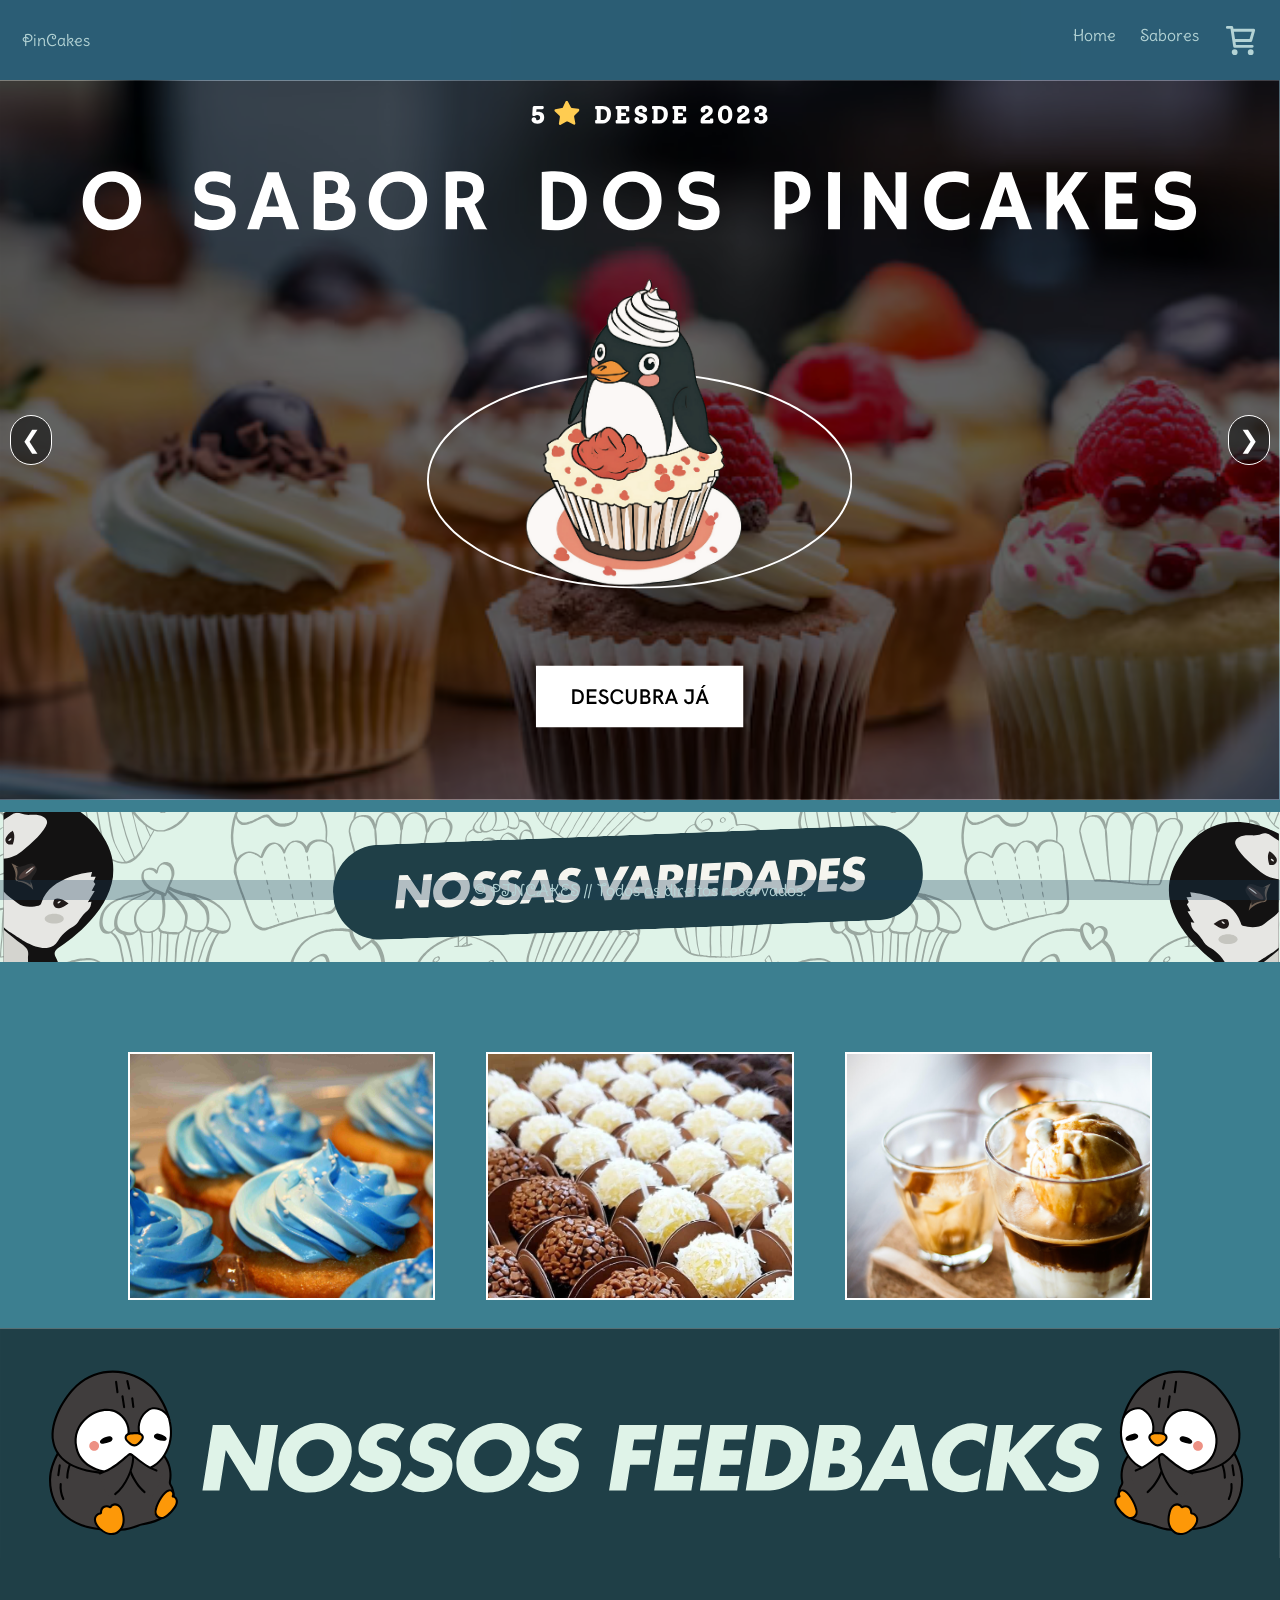
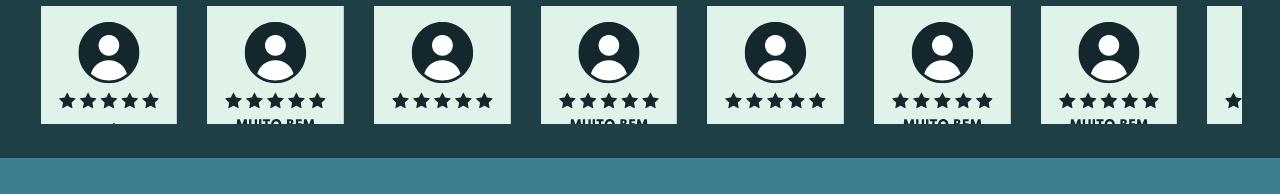
<file: index.html>
<!DOCTYPE html>
<html>


<head>
  <meta charset="utf-8">
  <meta name="viewport" content="width=device-width">
  <link rel="icon" href="Logo.png">
  <link rel="stylesheet" href="style.css">
  <link rel="icon" href="Logo.png">
  <title>Pincakes</title>
</head>


<body>
  <div class="header">
    <a href="#default" class="logo">PinCakes</a>
    <div class="header-right">
      <a id="HOME">Home</a>
      <a id="SABORES">Sabores</a>
      <a id="cart">
        <img src="cartBlue.svg">
      </a>
    </div>
  </div>


  <!--==HOME==-->
  <!--==caso dê errado é só deletar tudo menso essa seção==-->
  <section id="home">

    <!-- slider SOCORRO -->

    <!-- https://youtu.be/gLK3Svsxx-Q?si=nsEf-0L0qpTqGsRR LINK DO BAGULHO Q PEGUEI DE IDEIA -->

    <div class="image-slider">
      <div class="slides">
        <div class="slide"><img src="Designsemnome.svg" alt="Imagem 1"></div>
        <div class="slide"><img src="vendidos.svg" alt="Imagem 2"></div>
        <div class="slide"><img src="info.svg" alt="Image 3"></div>
      </div>
      <!-- AREA DE NAVEGAÇÃO AI MEU DEUSO -->
      <button class="nav prev" onclick="prevSlide()">❮</button>
      <button class="nav next" onclick="nextSlide()">❯</button>
    </div>
    <!-- VARIEDADES-->
    <div class="contenthome"></div>
    <div class="contenthome2">
      <div class="box1"><a href="#cardapio">
          <div class="fundin"></div>
          <div class="contentText1">CUPCAKES</div></a>
      </div>
      <div class="box2"><a href="#cardapio">
          <div class="fundin"></div>
          <div class="contentText1">DOCES</div></a>
      </div>
         <div class="box3"><a href="#cardapio">
          <div class="fundin"></div>
          <div class="contentText1">BEBIDAS</div></a>
      </div>
  </div>  
  <div class="feedback"></div>
  <div class="feedbackContent">
    <div class="sliderFed">
        <div class="slide_track">
      <!-- fEEDBACKS-->
      <div class="slideFed">
        <img  class="fed"   src="feedbackcard1.svg">
      </div>
      <div class="slideFed">
        <img  class="fed"   src="feedbackcard2.svg">
      </div>
      <div class="slideFed">
        <img  class="fed"    src="feedbackcard3.svg">
      </div>
      <div class="slideFed">
        <img class="fed"    src="feedbackcard2.svg">
      </div>
      <div class="slideFed">
        <img  class="fed" src="feedbackcard3.svg">
      </div>
      <div class="slideFed">
        <img  class="fed" src="feedbackcard2.svg">
      </div>
      <div class="slideFed">
        <img class="fed"    src="feedbackcard2.svg">
      </div>
      <div class="slideFed">
        <img  class="fed" src="feedbackcard3.svg">
      </div>
      <div class="slideFed">
        <img  class="fed" src="feedbackcard2.svg">
      </div>
    <!-- duplicar pro infinito e além-->
    <div class="slideFed">
      <img   class="fed" src="feedbackcard1.svg">
    </div>
    <div class="slideFed">
    <img class="fed"   src="feedbackcard2.svg">
    </div>
    <div class="slideFed">
    <img  class="fed"   src="feedbackcard3.svg">
    </div>
    <div class="slideFed">
    <img  class="fed"  src="feedbackcard2.svg">
    </div>
    <div class="slideFed">
    <img  class="fed"  src="feedbackcard3.svg">
    </div>
    <div class="slideFed">
    <img  class="fed"   src="feedbackcard2.svg">
    </div>
    <div class="slideFed">
      <img class="fed"    src="feedbackcard2.svg">
    </div>
    <div class="slideFed">
      <img  class="fed" src="feedbackcard3.svg">
    </div>
    <div class="slideFed">
      <img  class="fed" src="feedbackcard2.svg">
    </div>
        </div>
    </div>
  </div>
    <br>
  </section>

  <!--==CARRINHO==-->
  <section id="carrinho" style="display: none;">

    <div id="formulario">
      <div id="titulario">
        <img src="pagamento.svg">
      </div>
      <div id="listaPrecos">
      </div>
      <div id="total">Total: R$ 00.00</div>
      <div id="finalizacao">
        <div id="informacao">
          <form id="forms">
            <label for="nome">Nome:</label>
            <input type="text" id="nome" name="nome" placeholder="Digite seu nome" required><br>
            <label for="email">Email:</label>
            <input type="email" id="email" name="email" placeholder="Digite seu email" required><br>
            <label for="telefone">Telefone:</label>
            <input type="text" id="telefone" name="telefone" placeholder="Digite seu telefone" required><br>
            <label for="endereco">Endereço:</label>
            <input type="text" id="endereco" name="endereco" placeholder="Digite seu endereço" required>
        </div>
        <div id="container">
          <button type="reset" class="botoes">Limpar</button>
          <button type="submit" id="enviar" class="botoes">Pagar</button>
          </form>
        </div>
      </div>
    </div>
    <br>
  </section>

  <!--==CARDAPIO==-->
  <section id="cardapio" style="display: none;">

    <div id="cardapioPng"></div>
    <div id="cupcakeNome"></div>
    <div id="caixaProdutos">

      <div class="produtos" id="Oceano">
        <h3 class="tituloP">Oceano</h3>
        <img src="bluevelvet.jpg" class="produtoI">
        <p class="produtoD">blue velvet</p>
        <p class="produtoP"><a>R$</a><a class="produtoPN">9.90</a></p>
        <button class="comprar">Adicionar ao Carrinho!</button>
      </div>

      <div class="produtos" id="Bicada">
        <h3 class="tituloP">Bicada</h3>
        <img src="Cup.jpg" class="produtoI">
        <p class="produtoD">chocolate</p>
        <p class="produtoP"><a>R$</a><a class="produtoPN">9.90</a></p>
        <button class="comprar">Adicionar ao Carrinho!</button>
      </div>
      <div class="produtos" id="Black&white">
        <h3 class="tituloP">Black&white</h3>
        <img src="black&white.jpg" class="produtoI">
        <p class="produtoD">descrição do sabor</p>
        <p class="produtoP"><a>R$</a><a class="produtoPN">9.90</a></p>
        <button class="comprar">Adicionar ao Carrinho!</button>
      </div>
      <div class="produtos" id="Princesa">
        <h3 class="tituloP">Princesa</h3>
        <img src="baixados.jpeg" class="produtoI">
        <p class="produtoD">descrição do sabor</p>
        <p class="produtoP"><a>R$</a><a class="produtoPN">9.90</a></p>
        <button class="comprar">Adicionar ao Carrinho!</button>
      </div>
      <div class="produtos" id="Noite estrelada">
        <h3 class="tituloP">Noite Estrelada</h3>
        <img src="Noiteestrelada.jpeg" class="produtoI">
        <p class="produtoD">descrição do sabor</p>
        <p class="produtoP"><a>R$</a><a class="produtoPN">9.90</a></p>
        <button class="comprar">Adicionar ao Carrinho!</button>
      </div>
      <div class="produtos" id="Valentine">
        <h3 class="tituloP">Valentine</h3>
        <img src="redVelvet.jpeg" class="produtoI">
        <p class="produtoD">red Velvet</p>
        <p class="produtoP"><a>R$</a><a class="produtoPN">9.90</a></p>
        <button class="comprar">Adicionar ao Carrinho!</button>
      </div>
      <div class="produtos" id="Natureza">
        <h3 class="tituloP">Natureza</h3>
        <img src="natureza.jpeg" class="produtoI">
        <p class="produtoD">descrição do sabor</p>
        <p class="produtoP"><a>R$</a><a class="produtoPN">9.90</a></p>
        <button class="comprar">Adicionar ao Carrinho!</button>
      </div>
      <div class="produtos" id="Laranja Lima">
        <h3 class="tituloP">Laranja Lima</h3>
        <img src="pe.jpg" class="produtoI">
        <p class="produtoD">descrição do sabor</p>
        <p class="produtoP"><a>R$</a><a class="produtoPN">9.90</a></p>
        <button class="comprar">Adicionar ao Carrinho!</button>
      </div>
      <div class="produtos" id="Hélio">
        <h3 class="tituloP">Hélio</h3>
        <img src="SOl.jpeg" class="produtoI">
        <p class="produtoD">descrição do sabor</p>
        <p class="produtoP"><a>R$</a><a class="produtoPN">9.90</a></p>
        <button class="comprar">Adicionar ao Carrinho!</button>
      </div>
      <div class="produtos" id="Bueno">
        <h3 class="tituloP">Bueno</h3>
        <img src="bueno.jpeg" class="produtoI">
        <p class="produtoD">descrição do sabor</p>
        <p class="produtoP"><a>R$</a><a class="produtoPN">9.90</a></p>
        <button class="comprar">Adicionar ao Carrinho!</button>
      </div>
      <div class="produtos" id="Minha rosa">
        <h3 class="tituloP">Minha Rosa</h3>
        <img src="minharosa.jpeg" class="produtoI">
        <p class="produtoD">descrição do sabor</p>
        <p class="produtoP"><a>R$</a><a class="produtoPN">9.90</a></p>
        <button class="comprar">Adicionar ao Carrinho!</button>
      </div>
      <div class="produtos" id="Escuridão bonita">
        <h3 class="tituloP">Escuridão bonita</h3>
        <img src="noiteestrelada.jpg" class="produtoI">
        <p class="produtoD">descrição do sabor</p>
        <p class="produtoP"><a>R$</a><a class="produtoPN">9.90</a></p>
        <button class="comprar">Adicionar ao Carrinho!</button>
      </div>
      <div class="produtos" id="Waffler">
        <h3 class="tituloP">Waffler</h3>
        <img src="waffler.jpg" class="produtoI">
        <p class="produtoD">descrição do sabor</p>
        <p class="produtoP"><a>R$</a><a class="produtoPN">9.90</a></p>
        <button class="comprar">Adicionar ao Carrinho!</button>
      </div>
      <div class="produtos" id="Amor">
        <h3 class="tituloP">Amor</h3>
        <img src="vermelho.jpg" class="produtoI">
        <p class="produtoD">descrição do sabor</p>
        <p class="produtoP"><a>R$</a><a class="produtoPN">9.90</a></p>
        <button class="comprar">Adicionar ao Carrinho!</button>
      </div>
      <div class="produtos" id="Mirtili">
        <h3 class="tituloP">Mirtili</h3>
        <img src="mirtilo.jpg" class="produtoI">
        <p class="produtoD">descrição do sabor</p>
        <p class="produtoP"><a>R$</a><a class="produtoPN">9.90</a></p>
        <button class="comprar">Adicionar ao Carrinho!</button>
      </div>

    </div>
    <!-- FIM DO CUPCAKE -->

    <div id="doceNome"></div>
    <div id="caixaProdutos">

      <div class="produtos" id="Chocolatra">
        <h3 class="tituloP">chocolatra</h3>
        <img src="brigadeiro.png" class="produtoI">
        <p class="produtoD">Brigadeiro de nutella</p>
        <p class="produtoP"><a>R$</a><a class="produtoPN">2.50</a></p>
        <button class="comprar">Adicionar ao Carrinho!</button>
      </div>


      <div class="produtos" id="Nitella">
        <h3 class="tituloP">Nitella </h3>
        <img src="brigadeiro-ninho-nutella-1.jpg" class="produtoI">
        <p class="produtoD">Ninho c/Nutella</p>
        <p class="produtoP"><a>R$</a><a class="produtoPN">3.00</a></p>
        <button class="comprar">Adicionar ao Carrinho!</button>
      </div>

      <div class="produtos" id="Paçocar">
        <h3 class="tituloP">Paçocar</h3>
        <img src="brigadeirodepacoca.jpg" class="produtoI">
        <p class="produtoD">Brigadeiro de paçoca</p>
        <p class="produtoP"><a>R$</a><a class="produtoPN">3.00</a></p>
        <button class="comprar">Adicionar ao Carrinho!</button>
      </div>

      <div class="produtos" id="Coquinho">
        <h3 class="tituloP">Coquinho</h3>
        <img src="coco.webp" class="produtoI">
        <p class="produtoD">Brigadeiro de coco</p>
        <p class="produtoP"><a>R$</a><a class="produtoPN">3.50</a></p>
        <button class="comprar">Adicionar ao Carrinho!</button>
      </div>
      <div class="produtos" id="Dog caramelo">
        <h3 class="tituloP">Dog caramelo</h3>
        <img src="docedeleite.jpg" class="produtoI">
        <p class="produtoD">doce de leite</p>
        <p class="produtoP"><a>R$</a><a class="produtoPN">3.00</a></p>
        <button class="comprar">Adicionar ao Carrinho!</button>
      </div>
      <div class="produtos" id="Nilo">
        <h3 class="tituloP">Nilo</h3>
        <img src="brigadeiroleiteninho.jpeg" class="produtoI">
        <p class="produtoD">descrição do sabor</p>
        <p class="produtoP"><a>R$</a><a class="produtoPN">3.00</a></p>
        <button class="comprar">Adicionar ao Carrinho!</button>
      </div>
      <div class="produtos" id="Adocicado">
        <h3 class="tituloP">Adocicado</h3>
        <img src="donutdeninho.jpg" class="produtoI">
        <p class="produtoD">donut de ninho</p>
        <p class="produtoP"><a>R$</a><a class="produtoPN">4.50</a></p>
        <button class="comprar">Adicionar ao Carrinho!</button>
      </div>
      <div class="produtos" id="Oreozito">
        <h3 class="tituloP">Oreozito</h3>
        <img src="donutdeoreo.jpg" class="produtoI">
        <p class="produtoD">donut de oreo</p>
        <p class="produtoP"><a>R$</a><a class="produtoPN">5.50</a></p>
        <button class="comprar">Adicionar ao Carrinho!</button>
      </div>
      <div class="produtos" id="Homer Simpson">
        <h3 class="tituloP">Homer Simpson</h3>
        <img src="donuthomer.jpg" class="produtoI">
        <p class="produtoD">donut de morango</p>
        <p class="produtoP"><a>R$</a><a class="produtoPN">5.00</a></p>
        <button class="comprar">Adicionar ao Carrinho!</button>
      </div>
      <div class="produtos" id="KitQuero">
        <h3 class="tituloP">KitQuero</h3>
        <img src="donutkitkat.avif" class="produtoI">
        <p class="produtoD">chocolate ou chocolate branco</p>
        <p class="produtoP"><a>R$</a><a class="produtoPN">5.50</a></p>
        <button class="comprar">Adicionar ao Carrinho!</button>
      </div>
      <div class="produtos" id="Moranguinho">
        <h3 class="tituloP">Moranguinho</h3>
        <img src="tortinha-de-morango.jpg" class="produtoI">
        <p class="produtoD">torta de morango</p>
        <p class="produtoP"><a>R$</a><a class="produtoPN">5.00</a></p>
        <button class="comprar">Adicionar ao Carrinho!</button>
      </div>

      <div class="produtos" id="Kabum">
        <h3 class="tituloP">Kabum</h3>
        <img src="lecado_bomba.jpg" class="produtoI">
        <p class="produtoD">bomba de chocolate</p>
        <p class="produtoP"><a>R$</a><a class="produtoPN">5.50</a></p>
        <button class="comprar">Adicionar ao Carrinho!</button>
      </div>

      <div class="produtos" id="Pudim">
        <h3 class="tituloP">Pudim</h3>
        <img src="pudim.png" class="produtoI">
        <p class="produtoD">pudim</p>
        <p class="produtoP"><a>R$</a><a class="produtoPN">4.50</a></p>
        <button class="comprar">Adicionar ao Carrinho!</button>
      </div>

      <div class="produtos" id="Neneca">
        <h3 class="tituloP">Neneca</h3>
        <img src="sonho-de-doce-de-leite.webp" class="produtoI">
        <p class="produtoD">sonho de creme de leite</p>
        <p class="produtoP"><a>R$</a><a class="produtoPN">4.50</a></p>
        <button class="comprar">Adicionar ao Carrinho!</button>
      </div>
      <div class="produtos" id="Holandesa">
        <h3 class="tituloP">Holandesa</h3>
        <img src="tortaholandesa.jpg" class="produtoI">
        <p class="produtoD">torta de chocolate, </p>
        <p class="produtoP"><a>R$</a><a class="produtoPN">5.50</a></p>
        <button class="comprar">Adicionar ao Carrinho!</button>
      </div>

    </div>
    <!-- FIM DOCE -->


    <div id="bebidaNome"></div>
    <div id="caixaProdutos">

      <div class="produtos" id="Água">
        <h3 class="tituloP">Água</h3>
        <img src="Agua-com-gas.jpg" class="produtoI">
        <p class="produtoD">sem gás ou c/gás</p>
        <p class="produtoP"><a>R$</a><a class="produtoPN">3.50</a></p>
        <button class="comprar">Adicionar ao Carrinho!</button>
      </div>

      <div class="produtos" id="Refri">
        <h3 class="tituloP">Refrigerante</h3>
        <img src="refrigerante.webp" class="produtoI">
        <p class="produtoD">coca cola, sprite, guaraná, pepsi, h20, mineirinho</p>
        <p class="produtoP"><a>R$</a><a class="produtoPN">6.50</a></p>
        <button class="comprar">Adicionar ao Carrinho!</button>
      </div>

      <div class="produtos" id="Chá">
        <h3 class="tituloP">Chá</h3>
        <img src="chá.webp" class="produtoI">
        <p class="produtoD">chá verde, camomila, lavanda, preto, hortelã</p>
        <p class="produtoP"><a>R$</a><a class="produtoPN">4.00</a></p>
        <button class="comprar">Adicionar ao Carrinho!</button>
      </div>

      <div class="produtos" id="Café">
        <h3 class="tituloP">Cafeina pura</h3>
        <img src="cafe.webp" class="produtoI">
        <p class="produtoD">cafeina</p>
        <p class="produtoP"><a>R$</a><a class="produtoPN">4.00</a></p>
        <button class="comprar">Adicionar ao Carrinho!</button>
      </div>

      <div class="produtos" id="Frappê">
        <h3 class="tituloP">Frappuccino</h3>
        <img src="frappucino.jpg" class="produtoI">
        <p class="produtoD">frappucino </p>
        <p class="produtoP"><a>R$</a><a class="produtoPN">5.50</a></p>
        <button class="comprar">Adicionar ao Carrinho!</button>
      </div>
      <div class="produtos" id="Cappuccino">
        <h3 class="tituloP">Capuccino</h3>
        <img src="capuccino.webp" class="produtoI">
        <p class="produtoD">capuccino</p>
        <p class="produtoP"><a>R$</a><a class="produtoPN">5.00</a></p>
        <button class="comprar">Adicionar ao Carrinho!</button>
      </div>
      <div class="produtos" id="Flat White">
        <h3 class="tituloP">Flat white</h3>
        <img src="Flat-White-d195a5f.png" class="produtoI">
        <p class="produtoD">cafeina com leite</p>
        <p class="produtoP"><a>R$</a><a class="produtoPN">5.50</a></p>
        <button class="comprar">Adicionar ao Carrinho!</button>
      </div>
      <div class="produtos" id="Mocha">
        <h3 class="tituloP">Mocha</h3>
        <img src="mocha.jpg" class="produtoI">
        <p class="produtoD">descrição do sabor</p>
        <p class="produtoP"><a>R$</a><a class="produtoPN">5.50</a></p>
        <button class="comprar">Adicionar ao Carrinho!</button>
      </div>
      <div class="produtos" id="Espresso">
        <h3 class="tituloP">Espresso</h3>
        <img src="espresso.jfif" class="produtoI">
        <p class="produtoD">descrição do sabor</p>
        <p class="produtoP"><a>R$</a><a class="produtoPN">4.00</a></p>
        <button class="comprar">Adicionar ao Carrinho!</button>
      </div>
      <div class="produtos" id="Macchiato">
        <h3 class="tituloP">Macchiato</h3>
        <img src="macchiato.jpg" class="produtoI">
        <p class="produtoD">descrição do sabor</p>
        <p class="produtoP"><a>R$</a><a class="produtoPN">5.50</a></p>
        <button class="comprar">Adicionar ao Carrinho!</button>
      </div>
      <div class="produtos" id="Caramel Macchiato">
        <h3 class="tituloP">Caramel Macchiato</h3>
        <img src="caramelmacchiato-2-f5d9acb8178c4136a43202100d8e61d7.jpg" class="produtoI">
        <p class="produtoD">descrição do sabor</p>
        <p class="produtoP"><a>R$</a><a class="produtoPN">6.00</a></p>
        <button class="comprar">Adicionar ao Carrinho!</button>
      </div>
      <div class="produtos" id="Americano">
        <h3 class="tituloP">Americano</h3>
        <img src=" americano.webp" class="produtoI">
        <p class="produtoD">descrição do sabor</p>
        <p class="produtoP"><a>R$</a><a class="produtoPN">5.00</a></p>
        <button class="comprar">Adicionar ao Carrinho!</button>
      </div>
      <div class="produtos" id="Espresso com pana">
        <h3 class="tituloP">Espresso com pana</h3>
        <img src="espresso-con-pana.jpg" class="produtoI">
        <p class="produtoD">descrição do sabor</p>
        <p class="produtoP"><a>R$</a><a class="produtoPN">4.50</a></p>
        <button class="comprar">Adicionar ao Carrinho!</button>
      </div>
      <div class="produtos" id="chocolate quente">
        <h3 class="tituloP">chocolate quente</h3>
        <img src="chocolate-quente.webp" class="produtoI">
        <p class="produtoD">descrição do sabor</p>
        <p class="produtoP"><a>R$</a><a class="produtoPN">5.00</a></p>
        <button class="comprar">Adicionar ao Carrinho!</button>
      </div>
      <div class="produtos" id="chocolate quente c/conhaque">
        <h3 class="tituloP">chocolate quente c/conhaque</h3>
        <img src="chocolate-quente-com-conhaque.avif" class="produtoI">
        <p class="produtoD">descrição do sabor</p>
        <p class="produtoP"><a>R$</a><a class="produtoPN">5.50</a></p>
        <button class="comprar">Adicionar ao Carrinho!</button>
      </div>
      <div class="produtos" id="Boba">
        <h3 class="tituloP">Boba tea</h3>
        <img src="boba.webp" class="produtoI">
        <p class="produtoD">descrição do sabor</p>
        <p class="produtoP"><a>R$</a><a class="produtoPN">4.50</a></p>
        <button class="comprar">Adicionar ao Carrinho!</button>
      </div>

      <div class="produtos" id="Espresso martini">
        <h3 class="tituloP">Espresso martini</h3>
        <img src="espresso martini.jpg" class="produtoI">
        <p class="produtoD">descrição do sabor</p>
        <p class="produtoP"><a>R$</a><a class="produtoPN">6.50</a></p>
        <button class="comprar">Adicionar ao Carrinho</button>
      </div>

      <div class="produtos" id="Affogato">
        <h3 class="tituloP">Affogato</h3>
        <img src="affogato.webp" class="produtoI">
        <p class="produtoD">descrição do sabor</p>
        <p class="produtoP"><a>R$</a><a class="produtoPN">5.50</a></p>
        <button class="comprar">Adicionar ao Carrinho</button>
      </div>

      <div class="produtos" id="Iced Latte">
        <h3 class="tituloP">Iced Latte</h3>
        <img src="iced latte.webp" class="produtoI">
        <p class="produtoD">descrição do sabor</p>
        <p class="produtoP"><a>R$</a><a class="produtoPN">5.00</a></p>
        <button class="comprar">Adicionar ao Carrinho</button>
      </div>

      <div class="produtos" id="Shakerato">
        <h3 class="tituloP">Shakerato</h3>
        <img src="shakerato.jpg" class="produtoI">
        <p class="produtoD">descrição do sabor</p>
        <p class="produtoP"><a>R$</a><a class="produtoPN">6.00</a></p>
        <button class="comprar">Adicionar ao Carrinho</button>
      </div>
    </div>
  </section>
  <br>

  <script type="text/javascript" src="script.js"> </script>

  <footer>&copy; PINCAKES // Todos os direitos reservados.</footer>
</body>


</html>
</file>
<file: style.css>
@import url('https://fonts.googleapis.com/css2?family=Borel&family=Comfortaa:wght@300..700&family=Delius+Swash+Caps&display=swap');
/* <uniquifier>: Use a unique and descriptive class name
 <weight>: Use a value from 300 to 700 */

.borel-regular {
  font-family: "Borel", cursive;
  font-weight: 400;
  font-style: normal;
}

.delius-swash-caps-regular {
  font-family: "Delius Swash Caps", cursive;
  font-weight: 400;
  font-style: normal;
}

.comfortaa {
  font-family: "Comfortaa", serif;
  font-optical-sizing: auto;
  font-weight: 300;
  font-style: normal;
}

:root {
  --accent: #B4D3D5;
  --fundo: #3c7f90;
  --cinza: #98acb1;
  --bege: #cec6bc;
  --piplup: #b4d3d5;
  --dinheiro: #15404c;
}

/*TENTANDO FAZER MEDIA*/

@media screen and (max-width: 769px) {
  .header{
    height: 25%;
  }
  .header a{
    font-size: 8px;
    line-height: 25px;
    color:black;
  }
  #cardapioPng{
    background-size: cover;
  }
}





* {
  margin: 0;
  padding: 0;
  box-sizing: border-box;
}

.header {
  width: 100%;
  background-color: rgb(26, 60, 91, 0.5);
  display: flex;
  justify-content: space-between;
  align-items: center;
  padding: 0px 10px;
  height: 80px;
  position: sticky;
  z-index: 7;
  top: 0;
}

.header img {
  height: 35px;
  width: auto;
  vertical-align: middle;
}

.header a {
  font-family: "Delius Swash Caps", cursive;
  float: left;
  color: var(--accent);
  text-align: center;
  padding: 12px;
  text-decoration: none;
  font-size: 18px;
  line-height: 25px;
  border-radius: 4px;
  transition: 0.3s;
}

.header a:hover {
  background-color: #ddd;
  color: black;
  cursor: pointer;
}


body {
  width: 100%;
  height: 100%;
  background-color: var(--fundo);
  display: flex;
  flex-direction: column;
  justify-content: center;
  align-items: center;
  margin: 0;
  overflow-x: hidden;
}

footer {
  font-family: "Delius Swash Caps", cursive;
  text-align: center;
  margin: 10px 0px 0px;
  width: 100%;
  color: var(--accent);
  background-color: rgb(26, 60, 91, 0.3);
  bottom: 0%;
  position: fixed;
  z-index: 7;
}

#cardapioPng {
  margin-top: 15px;
  overflow: hidden;
  width: 100%;
  height: 300px;
  background-color: #3c7f90;
  background-image: url(cardapioN.svg);
  background-size: contain;
  background-repeat: no-repeat;
  background-position: center;
}

#cupcakeNome {
  margin-top: 5%;
  width: 100%;
  height: 100px;
  background-image: url(cupcakeN.svg);
  background-size: contain;
  background-repeat: no-repeat;
  background-position: center;
}

#doceNome {
  margin-top: 12%;
  width: 100%;
  height: 100px;
  background-image: url(doceN.svg);
  background-size: contain;
  background-repeat: no-repeat;
  background-position: center;
}

#bebidaNome {
  margin-top: 12%;
  width: 100%;
  height: 100px;
  background-image: url(bebidaN.svg);
  background-size: contain;
  background-repeat: no-repeat;
  background-position: center;
}

#caixaProdutos {
  display: grid;
  grid-template-columns: repeat(auto-fit, minmax(200px, 1fr));
  /* preenche automaticamente as colunas com um mínimo de 200px */
  grid-gap: 20px;
  padding: 15px;
  justify-items: center;
  /* centraliza!!! */
  margin-top: 20px;
  width: 75%;
  overflow-y: auto;
  /* vertical */
  scrollbar-width: thin;
  scrollbar-color: var(--accent) transparent;
  border: 5px dashed var(--piplup);
  border-radius: 15px;
  max-height: 650px;
}

/* == SOBRE PRODUTOS */
.produtos {
  font-family: Comfortaa;
  text-align: left;
  display: flex;
  flex-direction: column;
  align-items: flex-start;
  /* alinha na esquerda pra ficar bonitinho */
  width: 220px;
  height: 270px;
  padding: 20px;
  background-color: var(--cinza);
  border: 1px solid var(--piplup);
  overflow: hidden;
  text-overflow: ellipsis;
  border-radius: 10px;
  position: relative;
}


.produtos:hover {
  background-color: #8a9a9e;
}


.produtoT {
  font-family: "Borel", cursive;
  font-size: 1.2em;
  font-weight: bold;
  margin: 5px 0;
}

.produtoI {
  width: 100%;
  height: 145px;
  border-radius: 5px;
  margin: 10px 0;
  background-color: #8a9a9e;
  overflow: hidden;
  display: flex;
  justify-content: center;
  align-items: center;
}

.produtoI>img {
  width: 100%;
  height: 100%;
  object-fit: cover;
  border-radius: 5px;
}

.produtoD {
  font-size: 0.9em;
  color: #666;
  margin: 2px 0;
  height: 40px;
}

.produtoP {
  font-size: 1.1em;
  font-weight: bold;
  color: var(--dinheiro);
  margin: 5px 0;
}

.produtoPN {
  font-size: 1.1em;
  font-weight: bold;
  color: var(--dinheiro);
  margin: 5px 0;
}

.produtos>button {
  padding: 2px 5px;
  font-weight: bold;
  color: white;
  background-color: #83c7d8;
  border-radius: 5px;
  border-color: var(--fundo);
  border-style: dashed;
  border: 2px dashed;
  cursor: pointer;
  transition: background-color 0.3s;
  width: 100%;
}

.produtos>button:hover {
  background-color: #4d92a3;
}

/*== pagamento/formulario ==*/

#formulario {
  margin: 15px;
  display: grid;
  grid-template-areas:
    "a a a"
    "b c c"
    "b c c"
    "b d d";
  grid-template-rows: auto;
  grid-template-columns: 1fr 1fr 1fr;
  width: 75%;
  height: auto;
  padding: 20px;
  background-color: var(--cinza);
  border: 1px solid var(--piplup);
  overflow: hidden;
  border-radius: 10px;
  position: relative;
}

#formulario>div {
  border: 1px solid var(--piplup);
  border-radius: 10px;
  padding: 10px;
  display: flex;
  flex-direction: column;
  align-items: center;
  justify-content: flex-start;
  font-family: Comfortaa;
  font-size: 1.2em;
  font-weight: bold;
}

#titulario {
  grid-area: a;
  display: flex;
  justify-content: center;
  border: none !important;
}

#listaPrecos {
  border-right: none !important;
  border-left: none !important;
  border-top: 2px dotted var(--piplup) !important;
  border-bottom: 2px dotted var(--piplup) !important;
  grid-area: c;
  display: flex;
  flex-direction: column;
  gap: 10px;
  max-height: 300px;
  height: 300px;
  overflow-y: auto;
  scrollbar-width: thin;
  scrollbar-color: var(--accent) transparent;
  padding-right: 10px;
}

#total {
  font-family: Comfortaa;
  border: none !important;
  grid-area: d;
  display: flex;
  flex-direction: column;
  height: 50px;
  margin: 5px;
}

#listaPrecos>div {
  font-family: Comfortaa;
  display: flex;
  flex-direction: column;
  width: 360px;
  height: 40px;
  padding: 20px;
  border: 1.5px dashed var(--fundo);
  color: white;
  background-color: #83c7d8;
  overflow: hidden;
  text-overflow: ellipsis;
  border-radius: 10px;
  position: relative;
  white-space: nowrap;
  align-items: center;
  justify-content: center;
  transition: 0.3s;
}

#listaPrecos>div:hover {
  background-color: #ae4c7b;
  border: 1.5px dashed #632736;
}

#finalizacao {
  border: none !important;
  grid-area: b;
  display: grid;
  grid-template-areas:
    "x x"
    "y z";
  gap: 10px;
  grid-template-rows: auto auto;
  grid-template-columns: 1fr 1fr;
}

#informacao {
  grid-area: x;
  display: flex;
  justify-content: center;
  align-items: center;
  border-radius: 5px;
  border: 2px dashed var(--fundo);
  width: 100%;
  height: 100%;
  padding: 10px;
  background-color: #f0f0f0;
}

#forms {
  display: flex;
  flex-direction: column;
  align-items: left;
  justify-content: center;
  width: 100%;
  height: 100%;
}

#forms>input {
  font-family: "Comfortaa", serif;
  padding: 5px;
  color: white;
  background-color: #83c7d8;
  border-radius: 5px;
  border-color: var(--fundo) !important;
  border-style: dashed !important;
  border: 2px dashed !important;
}

#container {
  grid-area: y;
  display: flex;
  gap: 10px;
  /* Espaço entre os botões */
  justify-content: center;
  /* Centraliza os botões horizontalmente */
  border-radius: 5px;
  padding: 10px;
  height: 60px;
}

#container>button {
  font-family: "Borel", cursive;
  font-size: 14pt;
  /* Tamanho do texto ajustado */
  padding: 10px 10px;
  /* Ajusta o preenchimento do botão */
  color: white;
  background-color: #83c7d8;
  border-radius: 5px;
  border-color: var(--fundo);
  border-style: dashed;
  border: 2px dashed;
  cursor: pointer;
  transition: background-color 0.3s;
  width: auto;
  /* O botão não ocupa 100% do espaço */
  height: 50px;
  /* Altura do botão */
}

#container>button:hover {
  background-color: #4d92a3;
}

/* PARTE SLIDER HOME */

/* socorro deus agr*/
.image-slider {
  position: relative;
  width: 100%;
  height: 600px;
  margin-top: 0px;
  overflow: hidden;
}

.slides {
  display: flex;
  transition: transform 0.5s ease;
}

.slide {
  min-width: 100%;
  box-sizing: border-box;
}

.slide img {
  width: 100%;
  display: block;
}

.nav {
  position: absolute;
  top: 50%;
  transform: translateY(-50%);
  background-color: rgba(0, 0, 0, 0.5);
  color: #fff;
  border: 1px white solid;
  padding: 10px;
  cursor: pointer;
  font-size: 20px;
  z-index: 1;
  border-radius: 70px;
}

.prev {
  left: 10px;
}

.next {
  right: 10px;
}

.nav:hover {
  background-color: rgba(0, 0, 0, 0.7);
}

/* HOME PAGE CHOOSE */
.contenthome{
  width: 100%;
  height: 250px;
  background-color: #dff3e8;
  margin-top: 1%;
  background-image: url(pinguins.svg);
  background-repeat: no-repeat;
  background-size: 100%;
  background-position-y: 8%;
}
.contenthome2 {
  width: 90%;
  height: 500px;
  background-color: #dff3e800;
  margin-top: 2%;
  padding-top: 5%;
  padding-left: 5%;
  padding-right: 5%;
  display: flex;
  justify-content: space-between;
}

.box1, .box2, .box3 {
  width: 30%;
  height: 80%;
  box-sizing: border-box;
  position: relative;
  overflow: hidden; 
  font-size: x-large;
  border: 10px #dff3e8 solid;
  
}


.fundin {
  width: 100%;
  height: 100%;
  background-size: 150%;
  background-repeat: no-repeat;
  transition: all 320ms ease-in-out;
  position: absolute;
  top: 0;
  left: 0;
  z-index: 0; 
}

.box1 .fundin {
   background-image: url(R.jpeg); 
}
.box2 .fundin{ 
  background-image: url(choose.jpeg); 
}
.box3 .fundin { 
  background-image: url(AdobeStock_97387900_2.jpeg); 
}

.box1:hover .fundin,.box2:hover .fundin,.box3:hover .fundin {
  background-size: 180%;
  filter: brightness(0.3);
}

.contentText1 {
  font-size: 70px;
  font-family: Impact, Haettenschweiler, 'Arial Narrow Bold', sans-serif;
  opacity: 0;
  color: white;
  width: 100%;
  height: 100%;
  display: flex;
  align-items: center;
  justify-content: center;
  position: relative;
  z-index: 1; 
  transition: opacity 320ms ease-in-out;
}

.box1:hover .contentText1,.box2:hover .contentText1,.box3:hover .contentText1 {
  opacity: 1;
}
a{
  text-decoration: none;
}
.feedback {
  width: 100%;
  height: 230px;
  background-color: #1f3f47;
  background-image: url(feedback.svg);
  background-repeat: no-repeat;
  background-size: 100%;
}

.feedbackContent {
  width: 100%;
  height: 200px;
  background-color: #1f3f47;
  display: grid;
  min-height: 100px;
}

/* SLIDER CARDS FEEDBACK */
.sliderFed {
  margin: auto;
  height: 150px;
  position: relative;
  width: 90%;
  margin: 2%;
  place-items: center;
  overflow-x: hidden;
}

.slide_track {
  display: flex;
  width: calc(250px * 12);
  animation: scroll 40s linear infinite;
}

.slide_track:hover {
  animation-play-state: paused;
}

@keyframes scroll {
  0% {
    transform: translateX(0);
  }
  100% {
    transform: translateX(calc(-250px * 6));
  }
}

.slideFed {
  height: 200px;
  width: 250px;
  display: flex;
  align-items: center;
  padding: 15px;
  perspective: 100px;
  overflow: hidden;
}

.fed {
  width: 100%;
  transition: all 320ms ease-in-out;
}

.fed:hover {
  transform: translateZ(20px);
}

/* Gradientes */
.sliderFed::before,
.sliderFed::after {
  z-index: 2;
  width: 15%;
  position: absolute;
  height: 100%;
  content: "";
}

.sliderFed::before {
  left: 0;
  top: 0;
}

.sliderFed::after {
  right: 0;
  top: 0;
  transform: rotateZ(180deg);
}
/* media quey da navegation q tá ruin*/
/*media query pras palavras lá em cima e o icon */

/*MEDIA QUERY */ 
@media (max-width: 480px) {
  .image-slider{
    height: 20%;
  }
  .next,.prev{
    font-size: 2%;
  }
  .contenthome{
    height: 50px;
    background-position-y: 12%;
  }
  #cardapioPng {
    background-size: cover;
  }

  .box1, .box2, .box3 {
    height: 90%;
    border: 2px white solid;
    background-size: 120%;
  }
  .contentText1{
    font-size: medium;
  }
  .header a {
   font-size:smaller
  }
  .contenthome2{
    height: 100px;
  }
 
  
  .feedback {
    height: 70px;
    background-size: cover;
  }
  
  .feedbackContent {
    height: 200px;
    padding: 20px;
  }

  .sliderFed {
    width: 95%;

  }

  .slide_track {
    width: calc(200px * 12); 
    animation-duration: 50s; 
  }

  .slideFed {
    height: 6%;
    width: 6%;
  }
  #titulario img{
    width: 500px;
  }
  #formulario {
    grid-template-areas:
      "a a a"
      "c c c"
      "c c c"
      "b d d";
  }  
  #formulario>div {
    font-size: 100% ;
  }
   
}
/* Tablets (481px a 768px) */
@media (min-width: 481px) and (max-width: 768px) {
  .feedback {
    height: 100px;
  }

  .feedbackContent {
    height: 200px;
  }

  .sliderFed {
    width: 95%;
  }

  .slide_track {
    width: calc(220px * 12);
    animation-duration: 45s;
  }

  .slideFed {
    width: 220px;
  }

  .image-slider{
    height: 20%;
  }
  .next,.prev{
    font-size: 4%;
  }
  .contenthome{
    height: 100px;
  }
  #cardapioPng {
    background-size: cover;
  }

  .box1, .box2, .box3 {
    height: 90%;
    border: 2px white solid;
    background-size: 120%;
  }
  .contentText1{
    font-size: 100%;
  }
  .header a {
   font-size:smaller
  }
  .contenthome2{
    height: 165px;
  }
  #titulario img{
    width: 650px;
  }
  #formulario{
    width:90%; 
    
  }
  #listaPrecos{
    font-size: small;
  }
  #formulario {
    grid-template-areas:
      "a a a"
      "c c c"
      "c c c"
      "b d d";
  }  
}

/* Tablets Paisagem e Laptops Pequenos (769px a 1024px) */
@media (min-width: 769px) and (max-width: 1024px) {
  .feedback {
    height: 130px;
  }

  .feedbackContent {
    height: 200px;
  }

  .sliderFed {
    width: 90%;
  }

  .slide_track {
    width: calc(240px * 12);
    animation-duration: 40s;
  }

  .slideFed {
    width: 240px;
  }
  .next,.prev{
    font-size: 4%;
  }
  .contenthome{
    height: 120px;
    background-position-y: 12%;
  }
  #cardapioPng {
    background-size: cover;
  }

  .box1, .box2, .box3 {
    height: 90%;
    border: 2px white solid;
    background-size: 120%;
  }
  .contentText1{
    font-size: 160%;
  }
  .header a {
   font-size:smaller
  }
  .contenthome2{
    height: 230px;
  }
  .image-slider{
    height: 20%;
  }
  #formulario {
    grid-template-areas:
      "a a a"
      "c c c"
      "c c c"
      "b d d";
  } 


}

/* Desktops Médios (1025px a 1440px) */
@media (min-width: 1025px) and (max-width: 1440px) {
  .slide_track {
    width: calc(250px * 12);
    animation-duration: 40s;
  }
  .sliderFed{
  width: 95%;
  height: 70%; 
  }
 
  .contenthome{
    height: 150px;
    background-position-y: 15%;
  }
  #cardapioPng {
    background-size: 70%;
  }

  .box1, .box2, .box3 {
    height: 90%;
    border: 2px white solid;
    background-size: 120%;
  }
  .contenthome2{
    height: 340px;
  }
  .contentText1{
    font-size: 180%;
  }
  .header a {
   font-size:medium; 
  }
  .image-slider{
    height: 20%;
  }
  .next,.prev{
    font-size: 150%;
  }

}

/* Desktops Grandes (acima de 1441px) */
@media (min-width: 1441px) {
  .feedback {
    height: 260px;
  }

  .feedbackContent {
    height: 300px;
  }

  .sliderFed {
    width: 95%;
    height: 60%;
  }

  .slide_track {
    width: calc(250px * 12);
    animation-duration: 35s;
  }
  .contenthome{
    height: 150px;
    background-position-y: 15%;
  }
  #cardapioPng {
    background-size: 60%;
  }

  .box1, .box2, .box3 {
    height: 90%;
    border: 2px white solid;
    background-size: 120%;
  }
  .contenthome2{
    height: 340px;
  }
  .contentText1{
    font-size: 200;
  }
  .header a {
   font-size:medium; 
  }
  .image-slider{
    height: 9%;
  }
  .next,.prev{
    font-size: 180%;
  }
}
</file>
